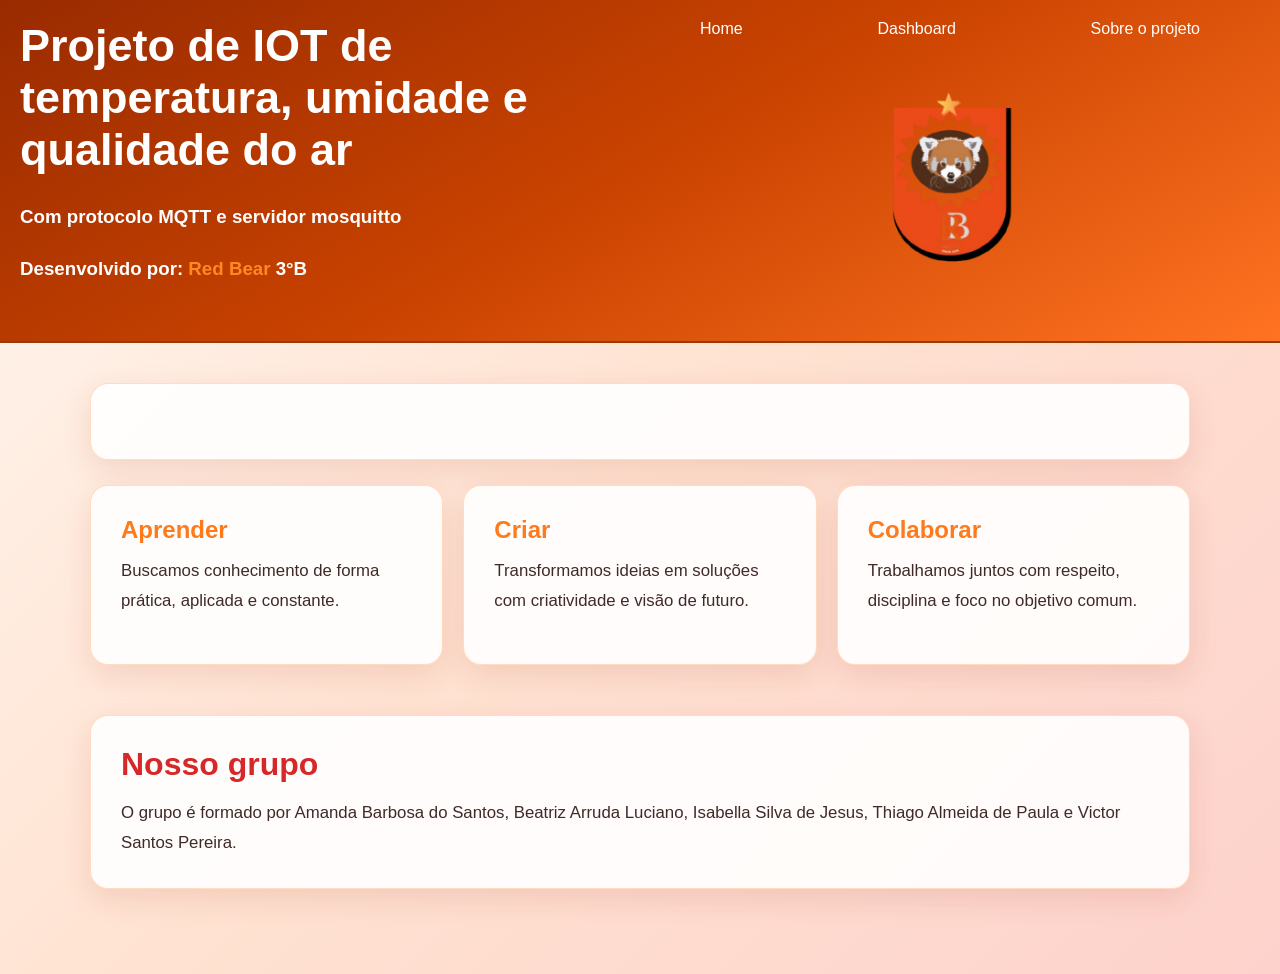
<file: index.html>
<!doctype html>
<html lang="pt-BR">
  <head>
    <meta charset="UTF-8" />
    <meta name="viewport" content="width=device-width, initial-scale=1.0" />
    <title>Grupo SENAI | Home</title>
    <link rel="stylesheet" href="../assets/css/Home.css" class="css" />
  </head>
  <body>
    <div class="header">
      <div class="left">
        <h2>Projeto de IOT de temperatura, umidade e qualidade do ar</h2>
        <h3>Com protocolo MQTT e servidor mosquitto</h3>
        <h3>Desenvolvido por: <span>Red Bear</span> 3°B</h3>
      </div>
      <div class="right">
        <div class="nav">
          <ul>
            <a href="./index.html"><li>Home</li></a>
            <a href="./pages/Dashboard.html"><li>Dashboard</li></a>
            <a href="./pages/Sobre.html"><li>Sobre o projeto</li></a>
          </ul>
        </div>

        <img src="../assets/img/redbear.png" alt="redbear" width="280px" />
      </div>
    </div>

    <main class="container">
      <section class="card sobre" id="sobre">
        <h2></h2>
        <p></p>
        <p></p>
      </section>

      <section class="cards-grid" id="valores">
        <article class="card mini-card">
          <h3>Aprender</h3>
          <p>Buscamos conhecimento de forma prática, aplicada e constante.</p>
        </article>

        <article class="card mini-card">
          <h3>Criar</h3>
          <p>
            Transformamos ideias em soluções com criatividade e visão de futuro.
          </p>
        </article>

        <article class="card mini-card">
          <h3>Colaborar</h3>
          <p>
            Trabalhamos juntos com respeito, disciplina e foco no objetivo
            comum.
          </p>
        </article>
      </section>

      <section class="card equipe" id="grupo">
        <h2>Nosso grupo</h2>
        <p>
          O grupo é formado por Amanda Barbosa do Santos, Beatriz Arruda
          Luciano, Isabella Silva de Jesus, Thiago Almeida de Paula e Victor
          Santos Pereira.
        </p>
      </section>
    </main>
  </body>
</html>
</file>
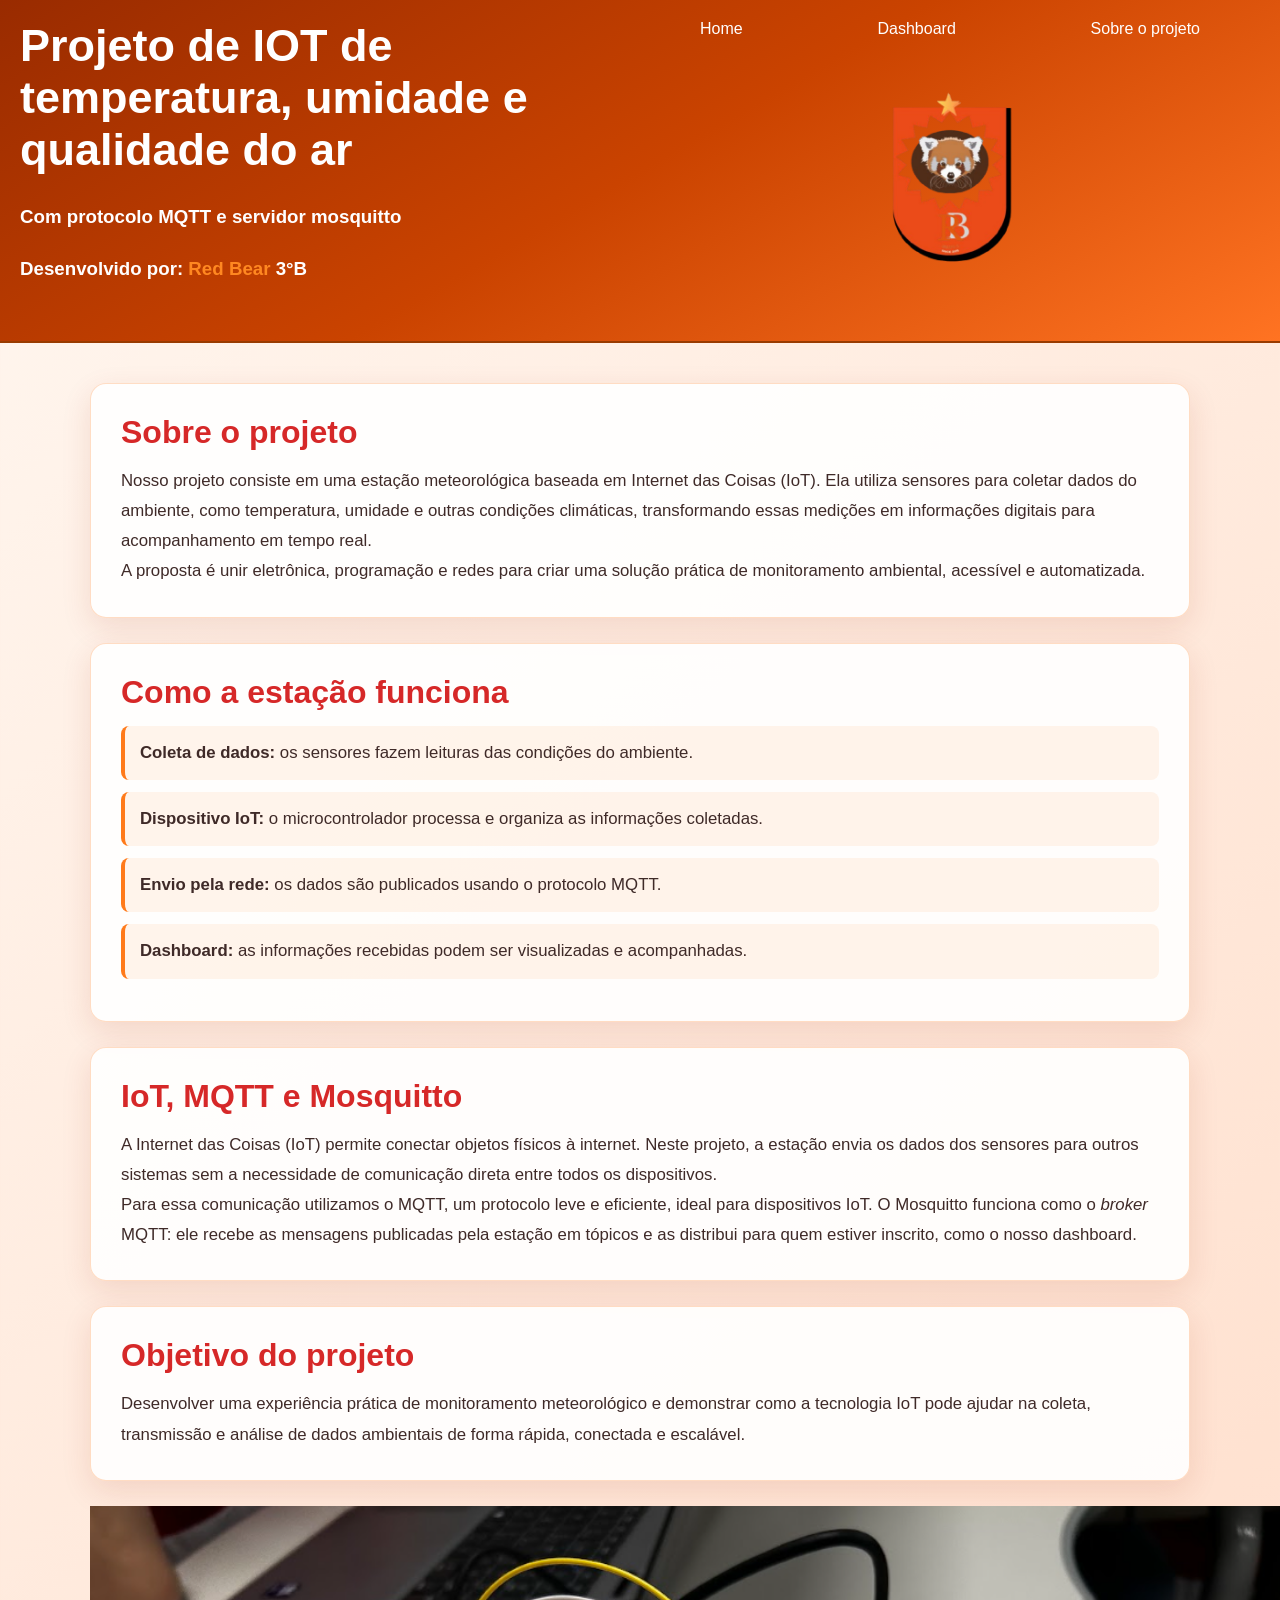
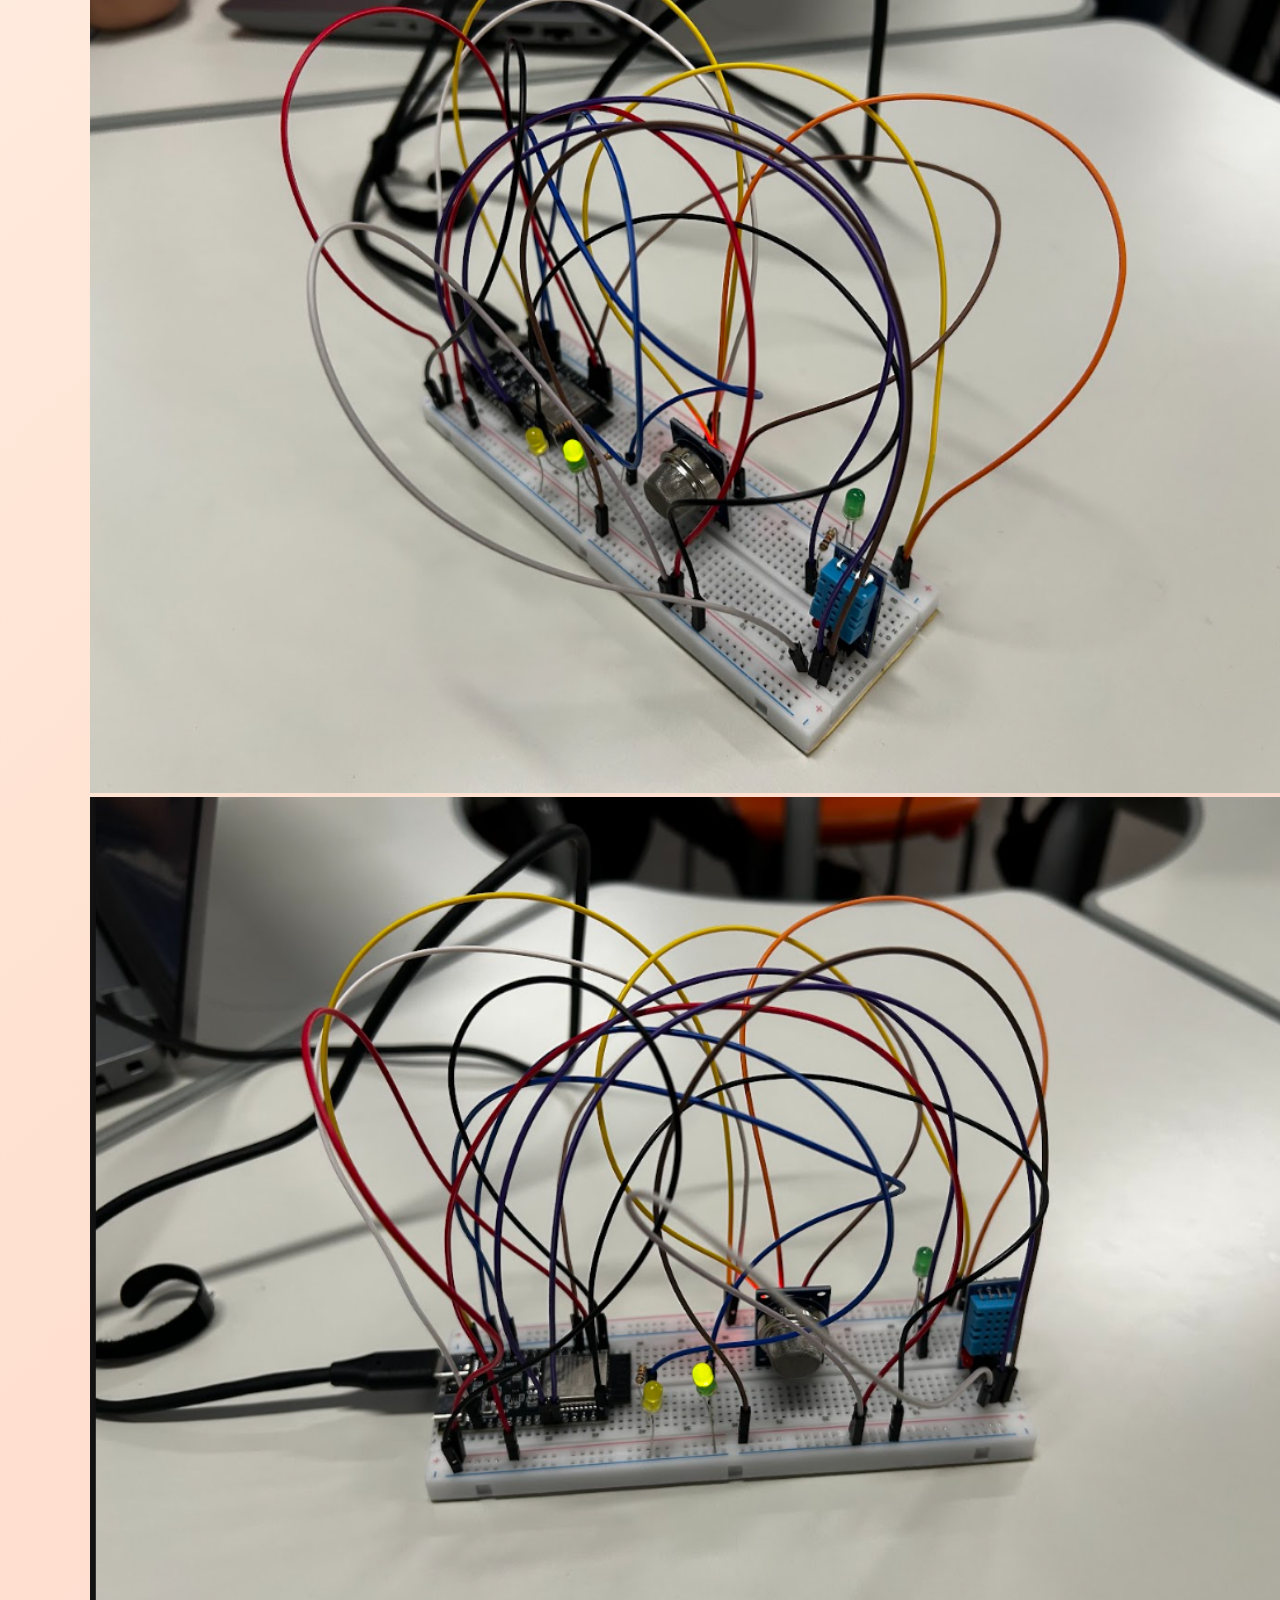
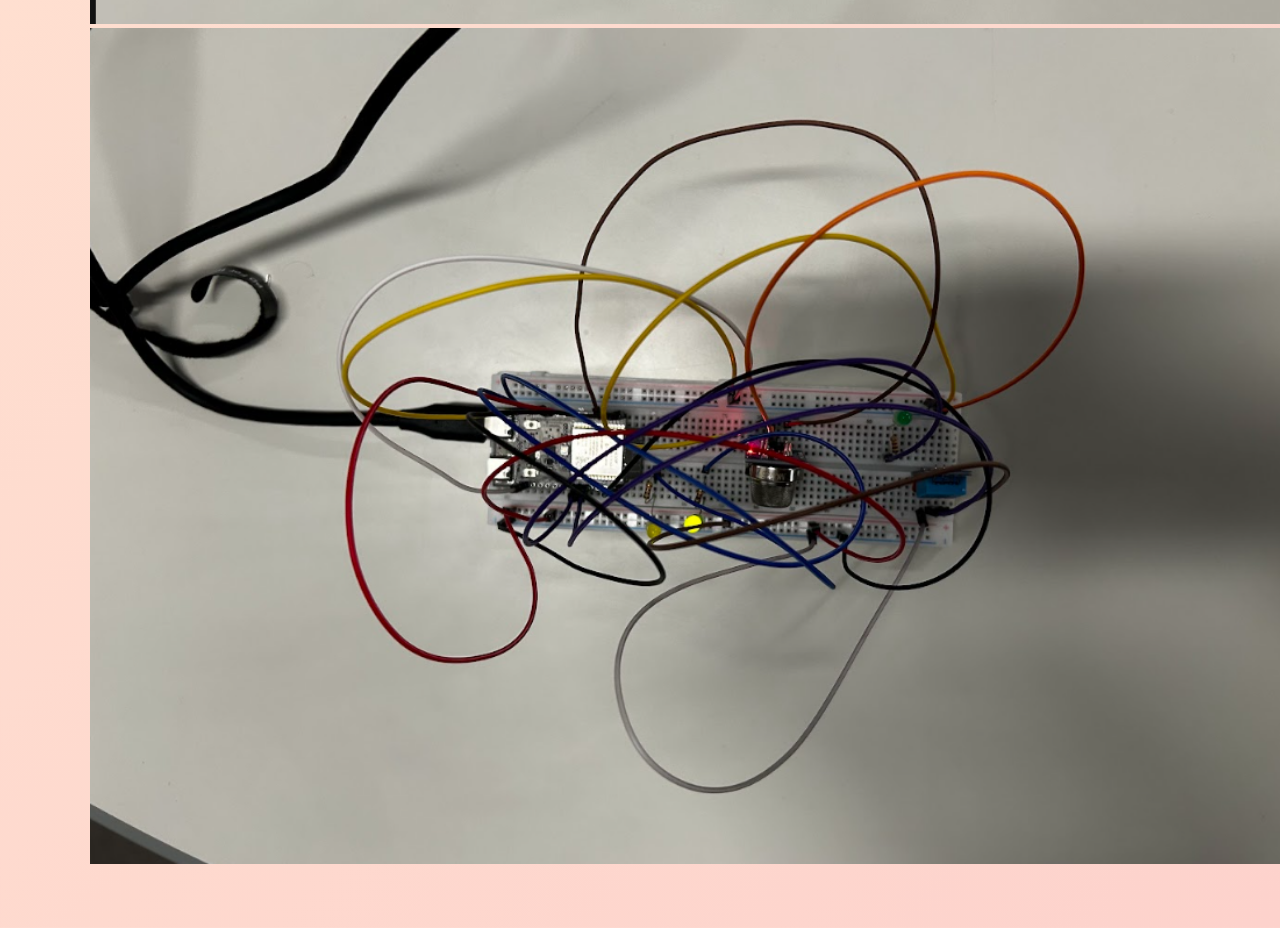
<file: pages/Sobre.html>
<!doctype html>
<html lang="pt-BR">
  <head>
    <meta charset="UTF-8" />
    <meta name="viewport" content="width=device-width, initial-scale=1.0" />
    <title>Sobre o Projeto | Estação Meteorológica IoT</title>
    <link rel="stylesheet" href="../assets/css/sobre.css" />
  </head>
  <body>
    <div class="header">
      <div class="left">
        <h2>Projeto de IOT de temperatura, umidade e qualidade do ar</h2>
        <h3>Com protocolo MQTT e servidor mosquitto</h3>
        <h3>Desenvolvido por: <span>Red Bear</span> 3°B</h3>
      </div>
      <div class="right">
        <div class="nav">
          <ul>
            <a href="../index.html"><li>Home</li></a>
            <a href="./Dashboard.html"><li>Dashboard</li></a>
            <a href="./Sobre.html"><li>Sobre o projeto</li></a>
          </ul>
        </div>

        <img src="../assets/img/redbear.png" alt="redbear" width="280px" />
      </div>
    </div>

    <main class="container">
      <section class="card sobre">
        <h2>Sobre o projeto</h2>
        <p>
          Nosso projeto consiste em uma estação meteorológica baseada em
          Internet das Coisas (IoT). Ela utiliza sensores para coletar dados do
          ambiente, como temperatura, umidade e outras condições climáticas,
          transformando essas medições em informações digitais para
          acompanhamento em tempo real.
        </p>
        <p>
          A proposta é unir eletrônica, programação e redes para criar uma
          solução prática de monitoramento ambiental, acessível e automatizada.
        </p>
      </section>

      <section class="card valores">
        <h2>Como a estação funciona</h2>
        <ul>
          <li>
            <strong>Coleta de dados:</strong> os sensores fazem leituras das
            condições do ambiente.
          </li>
          <li>
            <strong>Dispositivo IoT:</strong> o microcontrolador processa e
            organiza as informações coletadas.
          </li>
          <li>
            <strong>Envio pela rede:</strong> os dados são publicados usando o
            protocolo MQTT.
          </li>
          <li>
            <strong>Dashboard:</strong> as informações recebidas podem ser
            visualizadas e acompanhadas.
          </li>
        </ul>
      </section>

      <section class="card equipe">
        <h2>IoT, MQTT e Mosquitto</h2>
        <p>
          A Internet das Coisas (IoT) permite conectar objetos físicos à
          internet. Neste projeto, a estação envia os dados dos sensores para
          outros sistemas sem a necessidade de comunicação direta entre todos os
          dispositivos.
        </p>
        <p>
          Para essa comunicação utilizamos o MQTT, um protocolo leve e
          eficiente, ideal para dispositivos IoT. O Mosquitto funciona como o
          <em>broker</em>
          MQTT: ele recebe as mensagens publicadas pela estação em tópicos e as
          distribui para quem estiver inscrito, como o nosso dashboard.
        </p>
      </section>

      <section class="card equipe">
        <h2>Objetivo do projeto</h2>
        <p>
          Desenvolver uma experiência prática de monitoramento meteorológico e
          demonstrar como a tecnologia IoT pode ajudar na coleta, transmissão e
          análise de dados ambientais de forma rápida, conectada e escalável.
        </p>
      </section>

        <section>
      <div class="banner">
        <img
          src="../assets/img/image.png"
          alt="banner gp2"
          width="1200px"
        />
      </div>
    </section>
      <section>
      <div class="banner">
        <img
          src="../assets/img/image copy.png"
          alt="banner gp2"
          width="1200px"
          
        />
      </div>
    </section>
    
      <section>
      <div class="banner">
        <img
          src="../assets/img/image copy 2.png"
          alt="banner gp2"
          width="1200px"
        />
      </div>
    </section>
    </main>
  </body>
</html>
</file>
<file: assets/css/Home.css>
* {
  margin: 0;
  padding: 0;
  box-sizing: border-box;
}

html {
  scroll-behavior: smooth;
}

body {
  font-family: Arial, sans-serif;
  background: linear-gradient(135deg, #fff7f0, #ffe2d1, #fdd2cc);
  color: #3c1f1b;
}

.container {
  width: min(1100px, 90%);
  margin: 0 auto;
}

.header {
  display: grid;
  grid-template-columns: 1fr 1fr;
  justify-content: space-between;
  background: linear-gradient(150deg, #992b00, #ca4300, #ff7322);
  padding: 20px;
  color: #fff;
  border-bottom: 2px #993b00 solid;
}

.header h2 {
  font-size: 45px;
}

.left {
  display: flex;
  flex-direction: column;
  gap: 30px;
}

.left span {
  color: #ff8821;
}

.right {
  display: flex;
  justify-content: center;
  align-items: center;
  flex-direction: column;
}

.right img {
  margin: 3rem;
}

.nav ul {
  display: flex;
  justify-content: space-between;
  width: 500px;
}

a,
li {
  list-style: none;
  text-decoration: none;
  color: #fff;
  font-weight: 500;
  cursor: pointer;
  transition: all 0.3s ease-in-out;
}

a,
li:hover {
  color: #ff8821;
}

main {
  padding: 40px 0 60px;
}

.card {
  background: rgba(255, 255, 255, 0.9);
  border: 1px solid rgba(255, 122, 26, 0.25);
  border-radius: 18px;
  padding: 30px;
  margin-bottom: 25px;
  box-shadow: 0 10px 30px rgba(155, 41, 16, 0.12);
}

.card h2 {
  color: #d62828;
  margin-bottom: 15px;
  font-size: 2rem;
}

.card p,
.card li {
  color: #3f2a28;
  line-height: 1.8;
  font-size: 1.05rem;
}

.cards-grid {
  display: grid;
  grid-template-columns: repeat(3, minmax(0, 1fr));
  gap: 20px;
  margin-bottom: 25px;
}

.mini-card {
  min-height: 180px;
}

.mini-card h3 {
  color: #ff7a1a;
  margin-bottom: 12px;
  font-size: 1.5rem;
}

@media (max-width: 760px) {
  .hero {
    grid-template-columns: 1fr;
  }

  .nav {
    flex-direction: column;
    align-items: flex-start;
    gap: 18px;
  }

  .cards-grid {
    grid-template-columns: 1fr;
  }
}

@media (max-width: 600px) {
  .cabecalho {
    padding-bottom: 50px;
  }

  .card {
    padding: 20px;
  }

  .btn {
    width: 100%;
    text-align: center;
  }
}
</file>
<file: assets/css/sobre.css>
* {
  margin: 0;
  padding: 0;
  box-sizing: border-box;
}

body {
  font-family: Arial, sans-serif;
  background: linear-gradient(135deg, #fff7f0, #ffe2d1, #fdd2cc);
  color: #3c1f1b;
}

.container {
  width: min(1100px, 90%);
  margin: 0 auto;
}

.header {
  display: grid;
  grid-template-columns: 1fr 1fr;
  justify-content: space-between;
  background: linear-gradient(150deg, #992b00, #ca4300, #ff7322);
  padding: 20px;
  color: #fff;
  border-bottom: 2px #993b00 solid;
}

.header h2 {
  font-size: 45px;
}

.left {
  display: flex;
  flex-direction: column;
  gap: 30px;
}

.left span {
  color: #ff8821;
}

.right {
  display: flex;
  justify-content: center;
  align-items: center;
  flex-direction: column;
}

.right img {
  margin: 3rem;
}

.nav ul {
  display: flex;
  justify-content: space-between;
  width: 500px;
}

a,
li {
  list-style: none;
  text-decoration: none;
  color: #fff;
  font-weight: 500;
  cursor: pointer;
  transition: all 0.3s ease-in-out;
}

a,
li:hover {
  color: #ff8821;
}

main {
  padding: 40px 0 60px;
}

.card {
  background: rgba(255, 255, 255, 0.9);
  border: 1px solid rgba(255, 122, 26, 0.25);
  border-radius: 16px;
  padding: 30px;
  margin-bottom: 25px;
  box-shadow: 0 10px 30px rgba(155, 41, 16, 0.12);
}

.card h2 {
  color: #d62828;
  margin-bottom: 15px;
  font-size: 2rem;
}

.card p,
.card li {
  color: #3f2a28;
  line-height: 1.8;
  font-size: 1.05rem;
}

.valores ul {
  list-style: none;
  padding-left: 0;
}

.valores li {
  background: rgba(255, 122, 26, 0.08);
  border-left: 4px solid #ff7a1a;
  margin-bottom: 12px;
  padding: 12px 15px;
  border-radius: 8px;
}

@media (max-width: 600px) {
  .cabecalho h1 {
    font-size: 2.2rem;
  }

  .card {
    padding: 20px;
  }
}
</file>
